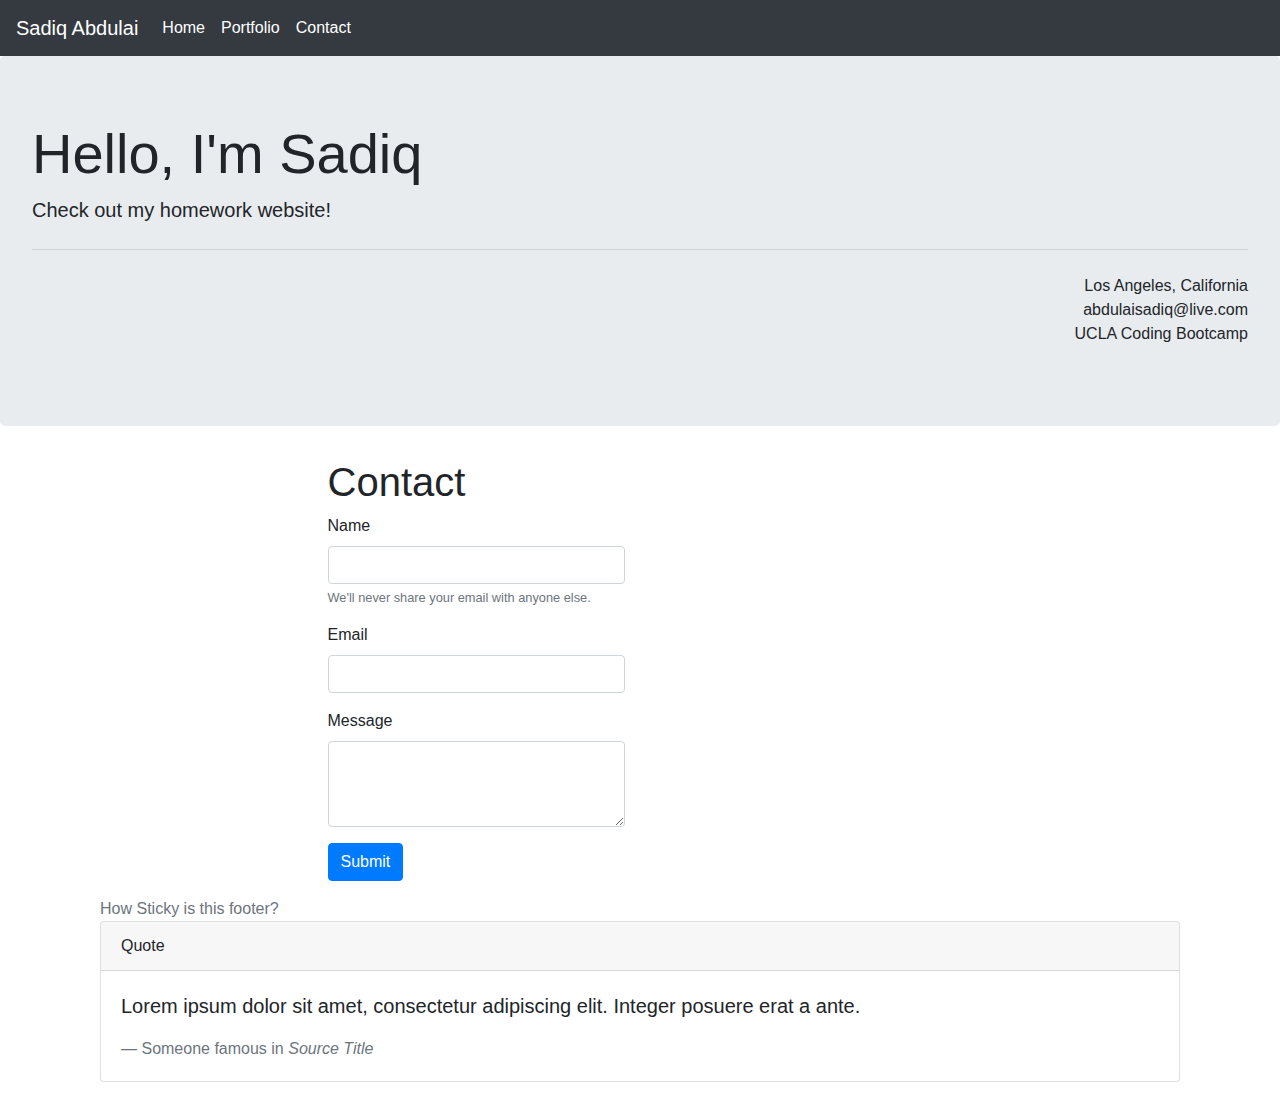
<file: contact.html>
<!DOCTYPE html>
<html lang="en-us">



  <head>

    <meta name="viewport" content="width=device-width, initial-scale=1, shrink-to-fit=no">
    <script src="https://code.jquery.com/jquery-3.4.1.slim.min.js"
        integrity="sha384-J6qa4849blE2+poT4WnyKhv5vZF5SrPo0iEjwBvKU7imGFAV0wwj1yYfoRSJoZ+n"
        crossorigin="anonymous"></script>

    <script src="https://cdn.jsdelivr.net/npm/popper.js@1.16.0/dist/umd/popper.min.js"
        integrity="sha384-Q6E9RHvbIyZFJoft+2mJbHaEWldlvI9IOYy5n3zV9zzTtmI3UksdQRVvoxMfooAo"
        crossorigin="anonymous"></script>
    <script src="https://stackpath.bootstrapcdn.com/bootstrap/4.4.1/js/bootstrap.min.js"
        integrity="sha384-wfSDF2E50Y2D1uUdj0O3uMBJnjuUD4Ih7YwaYd1iqfktj0Uod8GCExl3Og8ifwB6"
        crossorigin="anonymous"></script>
    <link rel="stylesheet" href="style.css">
    <link rel="stylesheet" href="https://stackpath.bootstrapcdn.com/bootstrap/4.4.1/css/bootstrap.min.css"
        integrity="sha384-Vkoo8x4CGsO3+Hhxv8T/Q5PaXtkKtu6ug5TOeNV6gBiFeWPGFN9MuhOf23Q9Ifjh" crossorigin="anonymous">



</head>

    <title>Contact</title>

    <nav class="navbar navbar-expand-lg navbar-dark bg-dark">
        <a class="navbar-brand" href="index.html">Sadiq Abdulai</a>
        <button class="navbar-toggler" data-toggle="collapse" data-target="#navbarSupportedContent" aria-controls="navbarSupportedContent" aria-expanded="false" aria-label="Toggle navigation">
          <span class="navbar-toggler-icon"></span>
        </button>
    
        <div class="collapse navbar-collapse" id="navbarSupportedContent">
          <ul class="navbar-nav mr-auto">
            <li class="nav-item active">
              <a class="nav-link" href="index.html">Home <span class="sr-only">(current)</span></a>
            </li>
            <li class="nav-item active">
                <a class="nav-link" href="portfolio.html">Portfolio <span class="sr-only">(current)</span></a>
              </li>
              <li class="nav-item active">
                <a class="nav-link" href="contact.html">Contact <span class="sr-only">(current)</span></a>
              </li>
            
        
          </ul>
          
        </div>
      </nav>

      <div class="jumbotron" id="jumbotron">
        <h1 class="display-4">Hello, I'm Sadiq</h1>
        <p class="lead">Check out my homework website!</p>
        <hr class="my-4">
        <p class="LowerJumbo">Los Angeles, California<br>abdulaisadiq@live.com<br>UCLA Coding Bootcamp</p>
    
    </div>

    <div class="row">
        <div class="col-sm-3"></div>
        
        <div class="col-sm-3">

            <h1>Contact</h1>

            <form>
                <div class="form-group">
                  <label for="exampleInputEmail1">Name</label>
                  <input type="email" class="form-control" id="exampleInputEmail1" aria-describedby="emailHelp">
                  <small id="emailHelp" class="form-text text-muted">We'll never share your email with anyone else.</small>
                </div>
                <div class="form-group">
                  <label for="exampleInputPassword1">Email</label>
                  <input type="password" class="form-control" id="exampleInputPassword1">
                </div>
                <div class="form-group">
                    <label for="exampleFormControlTextarea1">Message</label>
                    <textarea class="form-control" id="exampleFormControlTextarea1" rows="3"></textarea>
                  </div>
                </form>
               
                <button type="submit" class="btn btn-primary">Submit</button>
              </form>


        </div>

        <div class="container">

        <footer class="footer mt-auto py-3">
          <div class="container">
  
              <span class="text-muted">How Sticky is this footer?</span>
              <div class="card">
                  <div class="card-header">
                      Quote
                  </div>
                  <div class="card-body">
                      <blockquote class="blockquote mb-0">
                          <p>Lorem ipsum dolor sit amet, consectetur adipiscing elit. Integer posuere erat a ante.</p>
                          <footer class="blockquote-footer">Someone famous in <cite title="Source Title">Source
                                  Title</cite></footer>
                      </blockquote>
                  </div>
              </div>
          </div>
      </footer>
    </div>
</file>
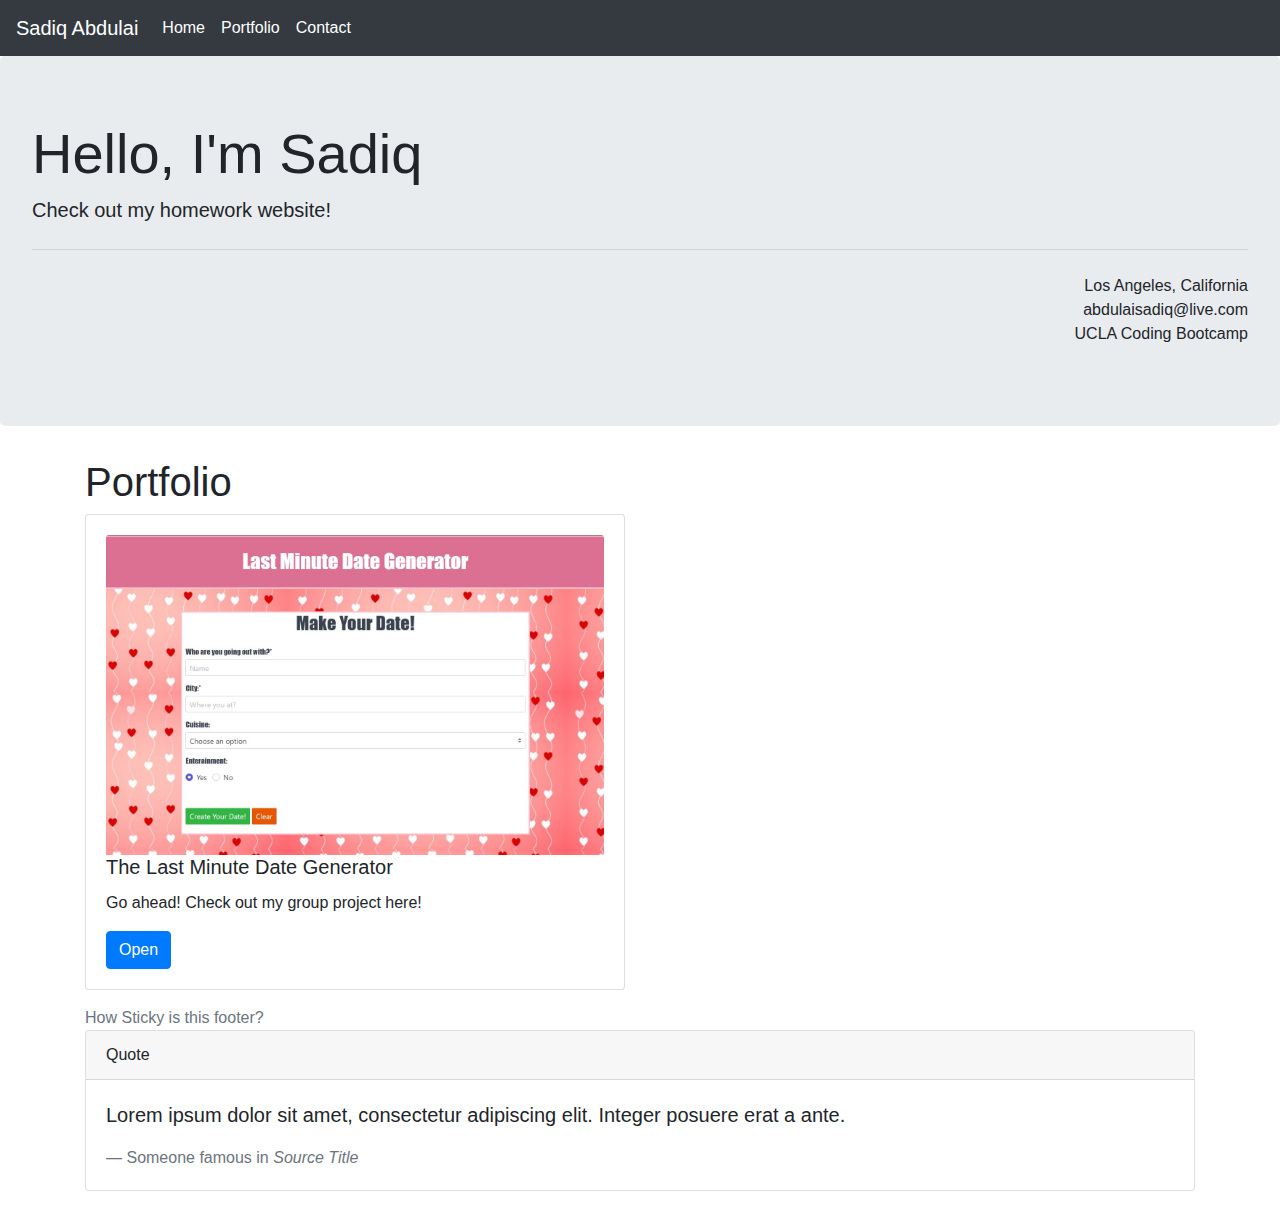
<file: portfolio.html>
<!DOCTYPE html>
<html lang="en-us">



  <head>

    <meta name="viewport" content="width=device-width, initial-scale=1, shrink-to-fit=no">
    <script src="https://code.jquery.com/jquery-3.4.1.slim.min.js"
        integrity="sha384-J6qa4849blE2+poT4WnyKhv5vZF5SrPo0iEjwBvKU7imGFAV0wwj1yYfoRSJoZ+n"
        crossorigin="anonymous"></script>

    <script src="https://cdn.jsdelivr.net/npm/popper.js@1.16.0/dist/umd/popper.min.js"
        integrity="sha384-Q6E9RHvbIyZFJoft+2mJbHaEWldlvI9IOYy5n3zV9zzTtmI3UksdQRVvoxMfooAo"
        crossorigin="anonymous"></script>
    <script src="https://stackpath.bootstrapcdn.com/bootstrap/4.4.1/js/bootstrap.min.js"
        integrity="sha384-wfSDF2E50Y2D1uUdj0O3uMBJnjuUD4Ih7YwaYd1iqfktj0Uod8GCExl3Og8ifwB6"
        crossorigin="anonymous"></script>
    <link rel="stylesheet" href="style.css">
    <link rel="stylesheet" href="https://stackpath.bootstrapcdn.com/bootstrap/4.4.1/css/bootstrap.min.css"
    integrity="sha384-Vkoo8x4CGsO3+Hhxv8T/Q5PaXtkKtu6ug5TOeNV6gBiFeWPGFN9MuhOf23Q9Ifjh" crossorigin="anonymous">
    
    
    
</head>

<body>

    
    <nav class="navbar navbar-expand-lg navbar-dark bg-dark">
        <a class="navbar-brand" href="index.html">Sadiq Abdulai</a>
        <button class="navbar-toggler" data-toggle="collapse" data-target="#navbarSupportedContent"
        aria-controls="navbarSupportedContent" aria-expanded="false" aria-label="Toggle navigation">
        <span class="navbar-toggler-icon"></span>
    </button>
    
    <div class="collapse navbar-collapse" id="navbarSupportedContent">
        <ul class="navbar-nav mr-auto">
            <li class="nav-item active">
                <a class="nav-link" href="index.html">Home <span class="sr-only">(current)</span></a>
            </li>
            <li class="nav-item active">
                <a class="nav-link" href="portfolio.html">Portfolio <span class="sr-only">(current)</span></a>
            </li>
            <li class="nav-item active">
                <a class="nav-link" href="contact.html">Contact <span class="sr-only">(current)</span></a>
            </li>
            
            
        </ul>
        
    </div>
</nav>

<div class="jumbotron" id="jumbotron">
    <h1 class="display-4">Hello, I'm Sadiq</h1>
    <p class="lead">Check out my homework website!</p>
    <hr class="my-4">
    <p class="LowerJumbo">Los Angeles, California<br>abdulaisadiq@live.com<br>UCLA Coding Bootcamp</p>
    
</div>
<div class="container">
    
    <h1>Portfolio</h1>
    
    <div class="row">
        
        <div class="col-sm-6">
            <div class="card">
                <div class="card-body">
                    <img src="lmdg.JPG" class="card-img-top" alt="...">
                    <h5 class="card-title">The Last Minute Date Generator</h5>
                    <p class="card-text">Go ahead! Check out my group project here!</p>
                    <a href="https://arielkhawly.github.io/project-1/" class="btn btn-primary">Open</a>
                </div>
            </div>
        </div>
    </div>
</div>

<footer class="footer mt-auto py-3">
    <div class="container">
        
        <span class="text-muted">How Sticky is this footer?</span>
        <div class="card">
            <div class="card-header">
                Quote
            </div>
            <div class="card-body">
                <blockquote class="blockquote mb-0">
                    <p>Lorem ipsum dolor sit amet, consectetur adipiscing elit. Integer posuere erat a ante.</p>
                    <footer class="blockquote-footer">Someone famous in <cite title="Source Title">Source Title</cite></footer>
                </blockquote>
            </div>
        </div>
    </div>
</footer>
</body>
</file>
<file: style.css>
@media screen and (max-width: 768px) {
    /* The body's bg color will be #333 */
    body {
      background-color: #333;
    }
  
    /* The wrapper's width will be 600px */
    .wrapper {
      width: 600px;
    }
  }

  .LowerJumbo {

    text-align: right;

  }
</file>
